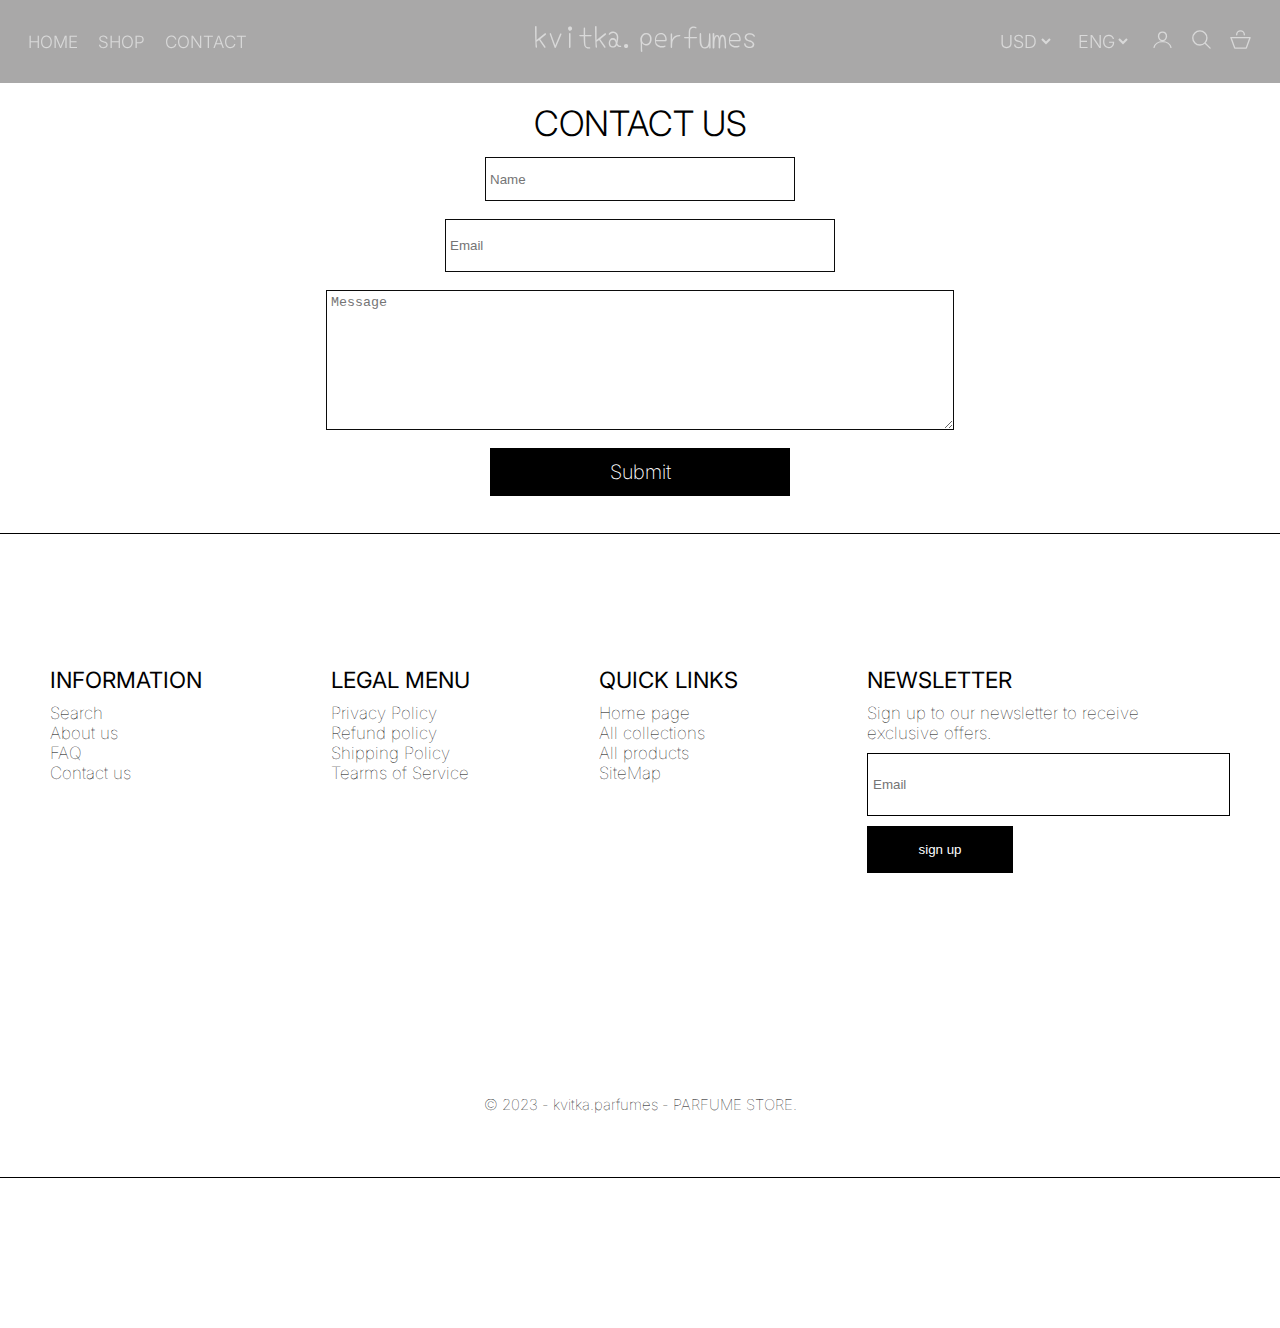
<file: contact.html>
<!DOCTYPE html>
<html lang="en">
<head>
    <meta charset="UTF-8" >
    <meta name="viewport" content="width=device-width, initial-scale=1.0">
    <link rel="stylesheet" href="style.css">
    <link rel="stylesheet" href="about.html">
    <link rel="stylesheet" href="index.html">
    <link rel="stylesheet" href="account.html">
</head>
<body>
<header class="all-header">
    <div class="hamburger-menu">
        <input id="menu__toggle" type="checkbox" />
        <label class="menu__btn" for="menu__toggle">
          <span></span>
        </label>
        <ul class="menu__box">
          <li><a class="menu__item" href="index.html">Home</a></li>
          <li><a class="menu__item" href="shoppage.html">Shop</a></li>
          <li><a class="menu__item" href="contact.html">Contact</a></li>
          <li><a class="menu__item" href="account.html">Account</a></li>
        <div class="knopky">
            <nav class="menu-bottom" aria-expanded="false">
            <select class="currency-two">
                <li> <option value="UAH" class="menu__item">UAH</option></li>
                <li> <option value="USD" selected class="menu__item">USD</option></li>
                <li> <option value="EUR" class="menu__item">EUR</option></li>
            </nav>
            </select>

            <div class="menu-bottom">
            <select class="currency-two">
                <li>  <option value="UKR" class="menu__item">UKR</option></li>
                <li>  <option value="ENG" selected class="menu__item">ENG</option></li>
            </select>
            </div>
        </div>
        </ul>
    </div>
    <nav class="header-first">
        <ul>
            <li class="header-first-item" title="Home">
                <a href="index.html">HOME</a>
            </li>
            <li class="header-first-item" title="SHOP">
                <a href="shoppage.html">SHOP</a>
            </li>
            <li class="header-first-item" title="CONTACT">
                <a href="contact.html">CONTACT</a>
            </li>
        </ul>
    </nav>

    <section class="logo">
        <h1>
            <a href="index.html">
                kvitka.perfumes
            </a>
        </h1>
    </section>

    <nav class="header-second" aria-expanded="false">
        <select class="currency">
            <option value="UAH">UAH</option>
            <option value="USD" selected>USD</option>
            <option value="EUR">EUR</option>
        </select>

        <div class="language-dropdown">
            <select class="currency">
                <option value="UKR">UKR</option>
                <option value="ENG" selected>ENG</option>
            </select>
        </div>

        <a href="account.html" class="icon-acc">
            <svg aria-hidden="true" fill="none" focusable="false" width="24" class="header__icon-account"
                viewBox="0 0 24 24">
                <path
                    d="M16.125 8.75c-.184 2.478-2.063 4.5-4.125 4.5s-3.944-2.021-4.125-4.5c-.187-2.578 1.64-4.5 4.125-4.5 2.484 0 4.313 1.969 4.125 4.5Z"
                    stroke="currentColor" stroke-width="1.4" stroke-linecap="round" stroke-linejoin="round"></path>
                <path
                    d="M3.017 20.747C3.783 16.5 7.922 14.25 12 14.25s8.217 2.25 8.984 6.497"
                    stroke="currentColor" stroke-width="1.4" stroke-miterlimit="10"></path>
            </svg>
        </a>

        <a href="search.png" class="icon-srh">
            <svg aria-hidden="true" fill="none" focusable="false" width="24" class="header__icon-search"
                viewBox="0 0 24 24">
                <path
                    d="M10.364 3a7.364 7.364 0 1 0 0 14.727 7.364 7.364 0 0 0 0-14.727Z"
                    stroke="currentColor" stroke-width="1.4" stroke-miterlimit="10">
                </path>
                <path
                    d="M15.857 15.858 21 21.001"
                    stroke="currentColor" stroke-width="1.4" stroke-miterlimit="10" stroke-linecap="round">
                </path>
            </svg>
        </a>

        <a href="shoppage.html" class="relative" aria-controls="cart-drawer">
            <svg aria-hidden="true" fill="none" focusable="false" width="24" class="header__icon-cart"
                viewBox="0 0 24 24">
                <path
                    d="M2 10h20l-4 11H6L2 10Zm14-3a4 4 0 0 0-8 0"
                    stroke="currentColor" stroke-width="1.4" stroke-linecap="round" stroke-linejoin="round">
                </path>
            </svg>
            <cart-dot class="header__cart-dot"></cart-dot>
        </a>
    </nav>
</header>

<main class="main-contact">
 
    <div class="main-contact">
        <section class="text-in-main">
            <div class="contact-text">
                <p>CONTACT US</p>
             </div> 
        </section>
        <div class="form-contact">
            <section class="name-email">
                <form id="contactForm" onsubmit="return validateForm()">
                    <section class="name-email">
                        <div class="name-contact">
                            <div id="name-container">
                                <input type="text" id="name" name="name" placeholder="Name" required>
                            </div>
                        </div>
                        <div class="email-contact">
                            <div id="email-container">
                                <input type="email" name="email" id="email" placeholder="Email" required oninput="checkEmailValidity()">
                            </div>                
                        </div>
                    </section>
                    <div class="message-contact">
                        <div id="message-container" class="message-contact">
                            <textarea id="message" name="message" placeholder="Message" required></textarea>
                        </div>
                    </div>
                    <div class="submit-contact">
                        <input type="submit" value="Submit">
                    </div>
                </form>
            <!-- <div class="name-contact">
                <div id="name-container">
                    <input type="text" id="name" name="name" placeholder="Name">
                </div>
            </div>
            <div class="email-contact">
                <div id="email-container">
                    <input type="email" name="email" id="email"  placeholder="Email" required oninput="checkEmailValidity()">
                </div>                
            </div>
            </section>
            <div class="message-contact">
                <div id="message-container" class="message-contact">
                    <textarea id="message" name="message" placeholder="Message" required></textarea>
                </div>
            </div>
            <div class="submit-contact">
                <input type="submit" value="Submit">
            </div> -->
        </div>
    </div>
    
      <hr class="main-contact-line">
</main>

 <footer>
    <section class="all-footer">
    <section class="two-footer">
        <section class="footer-one">
            <ul class="info">
                <h4 class="foot-zag"> INFORMATION</h4>
            
                <li><a href="/uk/search" class="points-info">Search</a></li>
                <li><a href="/uk/pages/about-us"class="points-info">About us</a></li>
                <li><a href="/uk/pages/faq" class="points-info">FAQ</a></li>
                <li><a href="/uk/pages/contact" class="points-info">Contact us</a></li>
            </ul>
        </section>
        <section class="footer-two"> 
            <ul class="menu">
                <h4 class="foot-zag">LEGAL MENU</h4>
           
                <li><a href="/uk/policies/privacy-policy" class="points-menu">Privacy Policy</a></li>
                <li><a href="/uk/policies/refund-policy" class="points-menu">Refund policy</a></li>
                <li><a href="/uk/policies/shipping-policy" class="points-menu">Shipping Policy</a></li>
                <li><a href="/uk/policies/terms-of-service" class="points-menu">Tearms of Service</a></li>
            </ul>
        </section> 
     
        <section class="footer-tree">
            <ul class="links">
                <h4 class="foot-zag">QUICK LINKS</h4>
           
                <li><a href="/uk" class="points-links">Home page</a></li>
                <li><a href="/uk/collections" class="points-links">All collections</a></li>
                <li><a href="/uk/collections/all" class="points-links">All products</a></li>
                <li><a href="https://aa0511-3.myshopify.com/sitemap.xml" class="points-links">SiteMap</a></li>
            </ul>
        </section>
        
        <section class="news">
            <h4 class="NEWSLETTER">NEWSLETTER</h4>
            <p class="text-email" >Sign up to our newsletter to receive<br>
                 exclusive offers.</p>
        
            <form action="" method="post" accept-charset="UTF-8" class="form">
                <label for="EMAIL"></label>
                <input type="email" id="EMAIL" name="contact[email]" placeholder="Email" autocomplete="email" required>
                <input type="submit" value="sign up" class="submit">
            </form>
        </section>
    </section>
  
    </section> 
     <p class="heading-text">
        © 2023 - kvitka.parfumes  - PARFUME STORE.
    </p>
</footer>
    <hr class="footer-line">
</body>
</html>
</file>
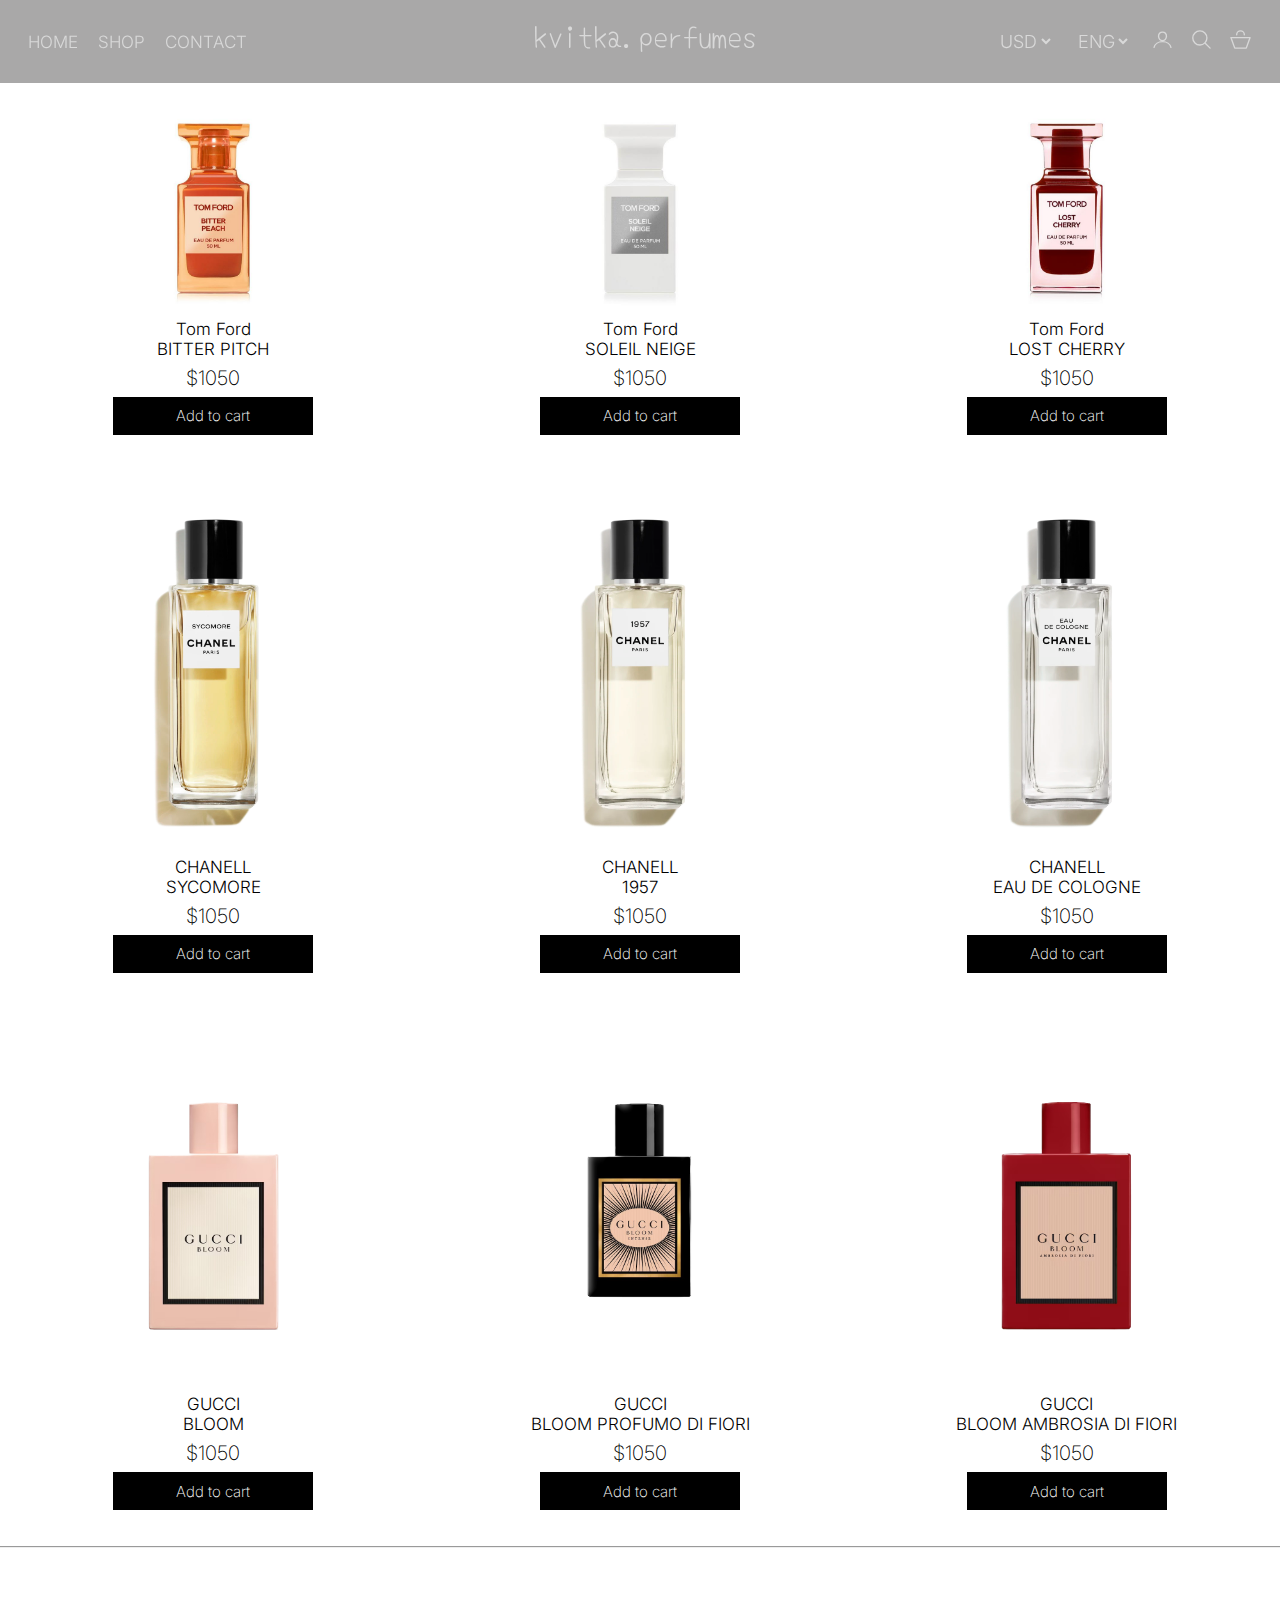
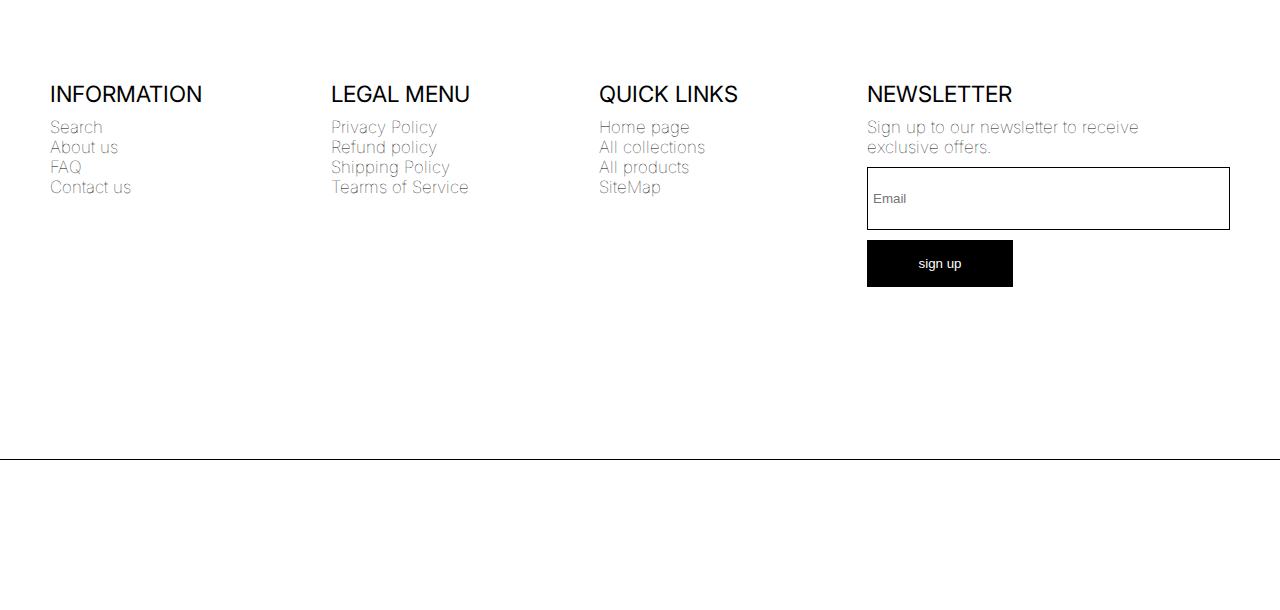
<file: shoppage.html>
<!DOCTYPE html>
<html lang="en">
<head>
    <meta charset="UTF-8" >
    <meta name="viewport" content="width=device-width, initial-scale=1.0">
    <link rel="stylesheet" href="style.css">
    <link rel="stylesheet" href="about.html">
    <link rel="stylesheet" href="contact.html">
    <link rel="stylesheet" href="account.html">
    <link rel="stylesheet" href="index.html">

</head>
<body>

<header class="all-header">
        <div class="hamburger-menu">
            <input id="menu__toggle" type="checkbox" />
            <label class="menu__btn" for="menu__toggle">
              <span></span>
            </label>
            <ul class="menu__box">
              <li><a class="menu__item" href="index.html">Home</a></li>
              <li><a class="menu__item" href="shoppage.html">Shop</a></li>
              <li><a class="menu__item" href="contact.html">Contact</a></li>
              <li><a class="menu__item" href="account.html">Account</a></li>
            <div class="knopky">
                <nav class="menu-bottom" aria-expanded="false">
                <select class="currency-two">
                    <li> <option value="UAH" class="menu__item">UAH</option></li>
                    <li> <option value="USD" selected class="menu__item">USD</option></li>
                    <li> <option value="EUR" class="menu__item">EUR</option></li>
                </nav>
                </select>
    
                <div class="menu-bottom">
                <select class="currency-two">
                    <li>  <option value="UKR" class="menu__item">UKR</option></li>
                    <li>  <option value="ENG" selected class="menu__item">ENG</option></li>
                </select>
                </div>
            </div>
            </ul>
        </div>
        <nav class="header-first">
            <ul>
                <li class="header-first-item" title="Home">
                    <a href="index.html">HOME</a>
                </li>
                <li class="header-first-item" title="SHOP">
                    <a href="shoppage.html">SHOP</a>
                </li>
                <li class="header-first-item" title="CONTACT">
                    <a href="contact.html">CONTACT</a>
                </li>
            </ul>
        </nav>

        <section class="logo">
            <h1>
                <a href="index.html">
                    kvitka.perfumes
                </a>
            </h1>
        </section>

        <nav class="header-second" aria-expanded="false">
            <select class="currency">
                <option value="UAH">UAH</option>
                <option value="USD" selected>USD</option>
                <option value="EUR">EUR</option>
            </select>

            <div class="language-dropdown">
                <select class="currency">
                    <option value="UKR">UKR</option>
                    <option value="ENG" selected>ENG</option>
                </select>
            </div>

            <a href="account.html" class="icon-acc">
                <svg aria-hidden="true" fill="none" focusable="false" width="24" class="header__icon-account"
                    viewBox="0 0 24 24">
                    <path
                        d="M16.125 8.75c-.184 2.478-2.063 4.5-4.125 4.5s-3.944-2.021-4.125-4.5c-.187-2.578 1.64-4.5 4.125-4.5 2.484 0 4.313 1.969 4.125 4.5Z"
                        stroke="currentColor" stroke-width="1.4" stroke-linecap="round" stroke-linejoin="round"></path>
                    <path
                        d="M3.017 20.747C3.783 16.5 7.922 14.25 12 14.25s8.217 2.25 8.984 6.497"
                        stroke="currentColor" stroke-width="1.4" stroke-miterlimit="10"></path>
                </svg>
            </a>

            <a href="search.png" class="icon-srh">
                <svg aria-hidden="true" fill="none" focusable="false" width="24" class="header__icon-search"
                    viewBox="0 0 24 24">
                    <path
                        d="M10.364 3a7.364 7.364 0 1 0 0 14.727 7.364 7.364 0 0 0 0-14.727Z"
                        stroke="currentColor" stroke-width="1.4" stroke-miterlimit="10">
                    </path>
                    <path
                        d="M15.857 15.858 21 21.001"
                        stroke="currentColor" stroke-width="1.4" stroke-miterlimit="10" stroke-linecap="round">
                    </path>
                </svg>
            </a>

            <a href="shoppage.html" class="relative" aria-controls="cart-drawer">
                <svg aria-hidden="true" fill="none" focusable="false" width="24" class="header__icon-cart"
                    viewBox="0 0 24 24">
                    <path
                        d="M2 10h20l-4 11H6L2 10Zm14-3a4 4 0 0 0-8 0"
                        stroke="currentColor" stroke-width="1.4" stroke-linecap="round" stroke-linejoin="round">
                    </path>
                </svg>
                <cart-dot class="header__cart-dot"></cart-dot>
            </a>
        </nav>
</header>
    
<main class="shop-main">
    <div class="product-list">

        <div class="tree-parfumes">
            <div class="product-card">
                <img src="shop-1.jpg" class="shop-img" alt="Product 1">
                <h3>Tom Ford<br>
                    BITTER PITCH
                </h3>
                <div class="price" onmouseover="changeColor('price1')" onmouseout="resetColor('price1')">
                        <span>$1050</span>
                </div>
                <!-- Додайте атрибути data-product та data-price для передачі параметрів функції addToCart -->
                <input type="submit" class="add-to-cart" value="Add to cart" data-product="Tom Ford BITTER PITCH" data-price="1050" onclick="addToCart('Tom Ford BITTER PITCH', 1050)">
            </div>

            <div class="product-card">
                <img src="shop-2.jpg" class="shop-img" alt="Product 2">
                <h3>Tom Ford<br>
                    SOLEIL NEIGE
                </h3>
                <div class="price" onmouseover="changeColor('price1')" onmouseout="resetColor('price1')">
                    <span>$1050</span>
                </div>
                <input type="submit" class="add-to-cart" value="Add to cart">
            </div>

            <div class="product-card">
                <img src="shop-3.jpg"  class="shop-img" alt="Product 1">
                <h3>Tom Ford<br>
                    LOST CHERRY
                </h3>
                <div class="price" onmouseover="changeColor('price1')" onmouseout="resetColor('price1')">
                    <span>$1050</span>
                </div>
                <input type="submit" class="add-to-cart" value="Add to cart">
            </div>
        </div>

        <div class="sec-tree-parfumes">

            <div class="product-card">
                <img src="shop-4.jpg" class="shop-img"  alt="Product 2">
                <h3>CHANELL<br>
                    SYCOMORE
                </h3>
                <div class="price" onmouseover="changeColor('price1')" onmouseout="resetColor('price1')">
                    <span>$1050</span>
                </div>
                <input type="submit" class="add-to-cart" value="Add to cart">
            </div>

            <div class="product-card">
                <img src="shop-5.jpg"  class="shop-img" alt="Product 1">
                <h3>CHANELL<br>
                    1957
                </h3>
                <div class="price" onmouseover="changeColor('price1')" onmouseout="resetColor('price1')">
                    <span>$1050</span>
                </div>
                <input type="submit" class="add-to-cart"  value="Add to cart">
            </div>

            <div class="product-card">
                <img src="shop-6.jpg" class="shop-img"  alt="Product 2">
                <h3>CHANELL<br>
                    EAU DE COLOGNE
                </h3>
                <div class="price" onmouseover="changeColor('price1')" onmouseout="resetColor('price1')">
                    <span>$1050</span>
                </div>
                <input type="submit" class="add-to-cart" value="Add to cart">
            </div>

        </div>

        <div class="last-tree-parfumes">

            <div class="product-card">
                <img src="shop-7.jpg"  class="shop-img" alt="Product 1">
                <h3>GUCCI <br>
                    BLOOM
                </h3>
                <div class="price" onmouseover="changeColor('price1')" onmouseout="resetColor('price1')">
                    <span>$1050</span>
                </div>
                <input type="submit" class="add-to-cart" value="Add to cart">
            </div>

            <div class="product-card">
                <img src="shop-8.jpg"  class="shop-img" alt="Product 2">
                <h3>GUCCI<br>
                    BLOOM PROFUMO DI FIORI
                </h3>
                <div class="price" onmouseover="changeColor('price1')" onmouseout="resetColor('price1')">
                    <span>$1050</span>
                </div>
                <input type="submit" class="add-to-cart"  value="Add to cart">
            </div>

            <div class="product-card">
                <img src="shop-9.jpg" class="shop-img" alt="Product 2">
                <h3>GUCCI<br> 
                    BLOOM AMBROSIA DI FIORI
                </h3>
                <div class="price" onmouseover="changeColor('price1')" onmouseout="resetColor('price1')">
                    <span>$1050</span>
                </div>
                <input type="submit" class="add-to-cart" value="Add to cart">
            </div>
            
        </div>
    </div>
            <hr class="main-shop-line">
</main>


<footer>
    <section class="all-footer">
    <section class="two-footer">
        <section class="footer-one">
            <ul class="info">
                <h4 class="foot-zag"> INFORMATION</h4>
            
                <li><a href="/uk/search" class="points-info">Search</a></li>
                <li><a href="/uk/pages/about-us"class="points-info">About us</a></li>
                <li><a href="/uk/pages/faq" class="points-info">FAQ</a></li>
                <li><a href="/uk/pages/contact" class="points-info">Contact us</a></li>
            </ul>
        </section>
        <section class="footer-two"> 
            <ul class="menu">
                <h4 class="foot-zag">LEGAL MENU</h4>
           
                <li><a href="/uk/policies/privacy-policy" class="points-menu">Privacy Policy</a></li>
                <li><a href="/uk/policies/refund-policy" class="points-menu">Refund policy</a></li>
                <li><a href="/uk/policies/shipping-policy" class="points-menu">Shipping Policy</a></li>
                <li><a href="/uk/policies/terms-of-service" class="points-menu">Tearms of Service</a></li>
            </ul>
        </section> 
     
        <section class="footer-tree">
            <ul class="links">
                <h4 class="foot-zag">QUICK LINKS</h4>
           
                <li><a href="/uk" class="points-links">Home page</a></li>
                <li><a href="/uk/collections" class="points-links">All collections</a></li>
                <li><a href="/uk/collections/all" class="points-links">All products</a></li>
                <li><a href="https://aa0511-3.myshopify.com/sitemap.xml" class="points-links">SiteMap</a></li>
            </ul>
        </section>
        
        <section class="news">
            <h4 class="NEWSLETTER">NEWSLETTER</h4>
            <p class="text-email" >Sign up to our newsletter to receive<br>
                 exclusive offers.
            </p>
        
            <form action="" method="post" accept-charset="UTF-8" class="form">
                <label for="EMAIL"></label>
                <input type="email" id="EMAIL" name="contact[email]" placeholder="Email" autocomplete="email" required>
                <input type="submit" value="sign up" class="submit">
            </form>
        </section>
    </section>
    </section>
</footer>
    <hr class="footer-line">
</body>
</file>
<file: style.css>
@import url('https://fonts.googleapis.com/css2?family=Inter:wght@100;200;300;400;500;600;700;800;900&family=Roboto:ital,wght@0,100;0,300;0,400;0,500;0,700;0,900;1,100;1,300;1,400;1,500;1,700;1,900&family=Yomogi&display=swap');
*   { 
    padding: 0; 
    margin: 0; 
   
}
/* Header styles */
.all-header {   
    position: fixed;
    width: 100%; 
    padding: 0.5rem ;
    display: flex;
    flex-wrap: wrap;
    font-family: Inter, cursive;
    color:  rgba(217, 217, 217, 1);
    background-color: #605f5f8a;
    z-index: 1000; 
    top: 0; 
    justify-content: space-between;
    align-items: baseline;
    overflow: hidden;
}
.hamburger-menu{
    display: none;
}

.logo a {
    font-family: Yomogi;
    font-size: 30px; 
    font-weight: 100;
    color: rgba(217, 217, 217, 1);
    text-align: center;
    flex: 1;
    text-decoration: none;
}
.header-first{
    width:246px;
}
.header-first ul {
    list-style: none;
    display: flex;
    text-decoration: none;
}
.header-first{
    padding: 0.5rem 20px;
    display: flex;
    font-family: Inter, cursive;
    font-weight: 200;
    align-items: center;
     margin-right: 20px;

}
.header-first-item a {
     margin-right: 20px;
    display: flex; 
    font-size: 17px;
    font-weight: 300;
    color:  rgba(217, 217, 217, 1);
    text-decoration: none;
}
.header-second {
    padding: 20px;
    display: flex;
    font-family: Inter, cursive;
    font-weight: 200;
    align-items: center;
}
.header__icon-account,
.header__icon-search,
.header__icon-cart {
    width: 23px;
    height: 23px;
}
.currency, .language-dropdown select {
    margin-right: 20px;
    font-family: Inter;
    font-size: 18px;   
    font-weight: 300;
    color:  rgba(217, 217, 217, 1);
    background-color: #00000000;
    border: none ;
    text-decoration: none;
}
.icon-acc, .icon-srh, .header__icon-cart {
    margin-right: 1rem;
    color:  rgba(217, 217, 217, 1);;
}
.cart-drawer {
    height: 100%;
    width: 400px;
    display: flex;
    background-color: rgba(217, 217, 217, 1);
    position: fixed;
    top: 0;
    right: -1rem;
    box-shadow: -2px 0px 5px 0px rgba(217, 217, 217, 1);
}
/* Стилі для маленьких екранів хедера (наприклад, мобільних пристроїв) */
@media (max-width: 950px) {
    .all-header {
        flex-direction: row; /* Шапка стане вертикальною на малих екранах */
        padding: 0.5rem; /* Зменшимо відступи */
        align-items: baseline;
    }

    .logo a {
    font-size: 18px; 
    font-weight: 100;
    color: rgba(217, 217, 217, 1);
    text-align: center;
    flex: 1;
    text-decoration: none;
    }
    .header-first-item a {
        display: flex;
        font-size: 13px;
        text-decoration: none;
    }
    .header-second{
        align-items:baseline;
    }
    .currency,
    .language-dropdown select {
        margin-right: 4px; /* Зменшимо відступи для валют та мов на малих екранах */
    }
    .header__icon-account,
    .header__icon-search,
    .header__icon-cart {
        width: 17px;
        height: 17px;
    }
    .currency, .language-dropdown select {
        margin-right: 1rem;
        font-family: Inter;
        font-size: 13px;   
        font-weight: 300;
        color:  rgba(217, 217, 217, 1);
        background-color: #00000000;
        border: none ;
        text-decoration: none;
    }

}
/* main */

.image-section {
    width: 100%;
    height: auto;
}
video {
    display: flex;
    width: 100%;
    margin-bottom:3px;
}
.image-with-text-one {
    display: flex;
    flex-direction: row;
    justify-content:space-around;
    box-sizing: border-box;
    min-width: 100%;
    margin-top: -0.25rem;
}
.photo-two {
    display: flex;
    justify-content: left;
    max-width: 50%;
}
.text-right, .text-left{
    width: 50%;
    font-family: Roboto ;
    font-weight: 300;
    display: flex;
    flex-wrap: wrap;
    justify-content: center;
    align-items: center;
    flex-direction: column;
    padding:  50px;  
    box-sizing: border-box; 
}
 .two-text, .tree-text{
    font-size: 25px;

    font-weight: 200;

    display: flex;
    text-align: left;
    line-height: 1.2;
    height: auto;
    max-width: 550px;
    border: none;
    margin-bottom: 20px;
} 
.button-one , .button-two {
    display: flex;
    justify-content: center;
    align-items: center;
    font-family: Roboto ;
    font-size:18px;
    font-weight: light;
    text-decoration: none;
    list-style: none;
    width: 198px;
    height: 54px;
    border: 1px solid black;
    background: linear-gradient(to right, black 50%, white 50%);
    color: white;
    border: 1px solid black;
    cursor: pointer;
    transition: background-position 0.3s linear;
    background-size: 200% 100%;
}
.button-one:hover , .button-two:hover{
        background-position: -100% 0;
        color: black;
}
.image-with-text-two {
    display: flex;
    flex-direction: row;
    flex-wrap: wrap;
    justify-content:space-around ;
    box-sizing: border-box;
    max-width: 100%;
}
.photo-tree {
    display: flex;
    justify-content: right;
    width: 50%;
}
.photo-four{
    width: 100%;
    height: 950px;
}

@media (max-width: 950px){
    .text-right, .text-left{
    font-size: 15px;
    }
    .button-one , .button-two {
    width: 158px;
    height: 34px;  
    }
}

/* Стилізація footer */
footer{
    flex: 0 0 auto;
}
.all-footer{
    display: flex;
    flex-wrap:wrap;
    justify-content: space-between;
    align-items: baseline;
    max-width: 100%; 
    height: auto; 
    padding: 132px 50px ;
}
footer h4{
    display: flex;
    font-family: Inter;

    font-size: 1.4rem;

    font-weight: 400;
    margin-bottom: 10px; 
}
.two-footer{
    width: 100%;
    justify-content: space-between ;
    display: flex;  
    align-items: baseline;
    flex-direction: row;
    flex-wrap:wrap ;
    height: auto;
}
.info, .menu, .links{
    display: flex;
    font-family: Inter; 
    color: #000;
    list-style: none;
    flex-direction: column;
}
.points-info  li,.points-links  li, .points-menu  li{
    display: block; 
    margin-bottom: 25px; 
}
.info a,.menu a, .links a, .text-email{
    font-family: Inter; 
    text-decoration: none;
    color: #000;
    font-size: 20px;
    font-weight: 100 ;
    font-size: 17px;

}
.news {
    font-family: Inter ;
    font-weight: 100;
    margin-bottom: 20px; 
    list-style: none;
    display: flex;
    flex-direction: column;  
    margin-right:0px;
}
.NEWSLETTER{
    font-family: Inter ;
    font-weight: 400;
    margin-bottom: 15px; 
}
.NEWSLETTER,
.text-email,
.form,
.submit {
    display: block;
    margin-bottom: 10px;
}
.news .text-email {
    font-family: Inter;
    color: #000;
}
.news input[type="email"] {
    width: 351px;
    height: 51px;
    background-color: transparent;
    border: 1px solid black;
    margin-bottom: 10px;
    padding:5px;

}.news input[type="submit"] {
    width: 146px;
    height: 47px;
    background-color: black;
    color: rgba(217, 217, 217, 1);
    border: none;
    cursor: pointer;
        border: 1px solid black;
    background: linear-gradient(to right, black 50%, white 50%);
    color: white;
    border: 1px solid black;
    cursor: pointer;
    transition: background-position 0.3s linear;
    background-size: 200% 100%;
}
.news input:hover {
        background-position: -100% 0;
        color: black;
}
.heading-text{
    display: flex;
    justify-content: end;
    padding:50px;
    font-family:Inter;
    font-size: 15px;
    font-weight:100;
}
.footer-line {
    border: none;
    border-top: 1px solid black; 
    width: 100%; 
    margin: 0px 0px 150px 0px;
    padding: 0; 
}

@media (max-width: 950px){

    .all-footer{
        padding: 68px 0px 0px 50px;
    }
    .two-footer{
        flex-wrap: wrap;
        flex-direction: column;
        align-items: start; 
        gap: 22px; 
    }
    .footer-one, 
    .footer-two, 
    .footer-tree, 
    .news {
        width: 100%;
        max-width: 300px; 
    }
    .points-info  li,
    .points-links  li, 
    .points-menu  li{
        display: block; 
    }
    .menu a,
    .info a,
    .links a,
    .text-email{
        font-size: 18px;
    }
    .NEWSLETTER, 
    .foot-zag {
        font-size: 17px;
    }

    .news input[type="email"] {
         width: 341px;
       
    }
            
    .news input[type="submit"] {
        width: 146px;
        height: 44px;
    }
    .heading-text{
        justify-content: center; 
        font-size: 10px;
    }
}

@media screen and (max-width:676px) {
    .all-header{
        display: flex;
        flex-wrap: wrap;
        justify-content: space-between;
        align-items:baseline;
        width: 100%;
    }
    .logo {
        flex: 1;
        display: flex;
        align-items: baseline;
        justify-content: center;
    }
    .logo a{
        font-size: 18px;
    }   
    .header-second{
        align-items: baseline;
        padding: 8px 10px;
        
    }
    .icon-acc, .currency,
    .language-dropdown, 
    .header-first {
        display: none;
    }
    .icon-srh, .header__icon-cart {
    margin-right: 10px;
    }
    
    .header__icon-search,
    .header__icon-cart {
        display: flex;
        width: 18px;
        height: 18px;
    }
    .hamburger-menu{
      
        align-items:center;
        display: flex;
        width:45px;
        padding: 8px ;
    }
    #menu__toggle {
        opacity: 0;
    }
    #menu__toggle:checked + .menu__btn > span {
        transform: rotate(45deg);
    }
    #menu__toggle:checked + .menu__btn > span::before {
        top: 0;
        transform: rotate(0deg);
    }
    #menu__toggle:checked + .menu__btn > span::after {
        top: 0;
        transform: rotate(90deg);
    }
    #menu__toggle:checked ~ .menu__box {
        left: 0 !important;
    }

    .menu__btn {
        position: fixed;
        display: flex;
        width: 16px;
        height: 16px;
        cursor: pointer;
        z-index: 1;
        align-items: center;
    }
    .menu__btn > span,
    .menu__btn > span::before,
    .menu__btn > span::after {
        display: block;
        position:absolute;
        width: 100%;
        height: 2px;
        background-color: rgba(217, 217, 217, 1);
        transition-duration: .25s;
    }
    .menu__btn > span::before {
        content: '';
        top: -8px;
    }
    .menu__btn > span::after {
        content: '';
        top: 8px;
    }
    .menu__box {
        display: block;
        position: fixed;
        top: 0;
        left: -100%;
        width: 300px;
        height: 100%;
        margin: 0;
        padding: 80px 0;
        list-style: none;
        background-color: #ECEFF1;
        box-shadow: 2px 2px 6px rgba(0, 0, 0, .4);
        transition-duration: .25s;
    }
    .menu__item,
    .currency-two  {
        display: block;
        padding: 12px 24px;
        color: #000000;
        font-family: 'Inter', sans-serif;
        font-size: 18px;
        font-weight: 200;
        text-decoration: none;
        transition-duration: .25s;
        padding-bottom:15px;
        border-bottom: 1px solid #0000007d;
    }
    .menu__item:hover {
        background-color: #CFD8DC;
    }
    .knopky{
        position: fixed;
        bottom: 0;
    }
    .menu-bottom {
        display: flex;
        flex-direction: column;
        list-style: none;
        align-items: flex-start;
        margin-bottom: 10px;
    }
    
    .currency-two {
        background-color: #00000000;
        text-decoration: none;
        border: none;
        color: rgb(0, 0, 0);
        font-family: Inter;
        font-size: 18px;
        font-weight: 100;
        width: 100px;
        
    }

    .knopky .currency-two {
        border-bottom: 1px solid #0000007d;
        width: 300px;
    }
    
    .knopky .currency-two:last-child {
        border-bottom: none; /* Видаліть лінію для останньої кнопки */
    }




    .image-section {
        /* Тут встановлюємо нову фотографію */
        content: url('media-1.jpg');
        content: cover; /* Зробить зображення відповідно до розміру контейнера */
        justify-content: center ; /* Вирівнює зображення по центру контейнера */
        min-width: 100%; /* Зробить контейнер 100% ширини вікна браузера */
        height: 100vh; 
    }    
    .image-with-text-one, 
    .image-with-text-two{
        display: flex;
        flex-direction: column;
        align-items: center;
    } 
    .photo-two{
        content: url('photo-3.jpg');
        min-width: 100%;
        order: 1;
    }
    .two-text, 
    .tree-text{
        display: flex;
        flex-wrap: wrap;
        font-size: 16px;
        height: auto;
        text-align:center;
        margin-bottom: 15px;
    } 
    .text-right, 
    .text-left{
        order: 2; 
        width: 330px;
        padding: 27px 0px 27px 0px;
        max-width: 300px;
        display: flex;
        flex-wrap: wrap;
    }
    .button-one, 
    .button-two  {
        font-size: 15px;
        color: #000;
        width: 130px;
        height: 30px;
    }
    .photo-tree{
        content: url('media-3.jpg');
        min-width:  100%;
        order: 1;
    }
    .photo-four{
        content: url('media-4.jpg');
        min-width:  100%;
    }
    .all-footer{
        padding: 40px 0px 0px 20px;
    }
    .two-footer{
        flex-wrap: wrap;
        flex-direction: column;
        align-items: start; 
        gap: 22px; 
    }
    .footer-one, 
    .footer-two, 
    .footer-tree, 
    .news {
        width: 100%;
        max-width: 300px; 
    }
    .points-info  li,
    .points-links  li, 
    .points-menu  li{
        display: block; 
    }
    .menu a,
    .info a,
    .links a,
    .text-email{
        font-size: 14px;
    }
    .NEWSLETTER, 
    .foot-zag {
        font-size: 17px;
    }

    .news input[type="email"] {
        width: 270px;
        height: 45px;
    }
            
    .news input[type="submit"] {
        width: 146px;
        height: 44px;
    }
    .heading-text{
        justify-content: center; 
    }
}


/* shop styles */
.shop-main {
    font-family: Inter;
    display: flex;
    flex-direction: column;
    align-items: center;
    justify-content: center;
    margin-top:2%;

}
h3{
    font-family: Inter;
    font-weight: 300;
    font-size: 17px;
    padding-bottom: 7px;
}
.product-list {
    display: flex;
    flex-wrap: wrap;
    justify-content: space-between;
    flex-direction: row;
}
.tree-parfumes,
.sec-tree-parfumes,
.last-tree-parfumes{
    display: flex;
    flex-direction: row;
    justify-content: space-around;

}
/* .product-card {
    text-align: center;
    
    margin: 10px;
    padding: 10px;
    border: 1px solid #cccccc00;
    display: flex;
    flex-direction: column;
    justify-content: center;
    padding-bottom: 5px;
    align-items: center;
} */

.product-card {
    text-align: center;
    margin: 10px;
    padding: 10px;
    border: 1px solid #cccccc00;
    display: flex;
    flex-direction: column;
    justify-content: center;
    padding-bottom: 5px;
    align-items: center;
  background-position: -100% 0;
    color: black;
}
.product-card:hover{



    background: linear-gradient(to right, #605f5f8a 50%, #735f5f00 50%);
    color: #000000;
    border: 1px solid white;
    cursor: pointer;
    transition: background-position 0.3s cubic-bezier(0, 0, 0, -0.16);
    background-size: 200% 100%;
}

.product-card img {
    width: 100%;
    height: auto;
    object-fit: contain;
}


.price {
    font-weight: 200;
    padding-bottom: 7px;
    font-size:20px;

}

.add-to-cart {
    display: flex;
    justify-content: center;
    align-items: center;
    width: 200px;
    height: 38px;
    font-family: Inter;
    font-size: 15px;
    font-weight: 200;
    background: linear-gradient(to right, black 50%, white 50%);
    color: white;
    border: 1px solid black;
    cursor: pointer;
    transition: background-position 0.3s linear;
    background-size: 200% 100%;
    flex-wrap: wrap;
}

.add-to-cart:hover {
    background-position: -100% 0;
    color: black;
}

.main-shop-line {
    min-width: 100%;
    margin-top: 20px;
}

@media screen and (min-width: 600px) and (max-width: 750px) {
    .tree-parfumes,
    .sec-tree-parfumes,
    .last-tree-parfumes {
        flex-direction: column;
    }
}

@media screen and (max-width: 600px) {
    .tree-parfumes,
    .sec-tree-parfumes,
    .last-tree-parfumes {
        flex-direction: column;
    }
}
/* contact page */
.main-contact {
    font-family: Inter;
    display: flex;
    margin-top: 4%;
    justify-items:center;
    flex-wrap: wrap;
    flex-direction: column;
    align-content: flex-end;
    align-items: center;
}

p {
    flex-direction: column;
    display: flex;
    align-items:center;
    margin-bottom: 13px;
    font-family: inter;
    font-size: 35px;
    font-weight: 300;
    justify-items:center;
}

.form-contact {
    display: flex;
    flex-direction: column; 
    align-items: center;
    justify-items:center;
}
#name-container,
#email-container,
#message-container {
    display: flex;
    position: relative;
    margin-bottom: 18px;
    justify-items:center;
    justify-content: center;
}  

#name-container{
    display: flex;
    align-content: center;
    align-items: center;
    justify-content: center;
}

#name {
        width: 300px;
    display: flex;
    align-items: center;
    height: 34px;
    border: 1px solid #0b0b0b;
    padding:4px;
    justify-content:center;
}

#email {
    width: 380px;
    height: 43px;
     align-items: center;
  border: 1px solid #0b0b0b;
    padding:4px;
    justify-content:center;
}

#message {
    min-width: 618px;
    height: 130px;
     align-items: center;
  border: 1px solid #0b0b0b;
    padding:4px;
    justify-content:center;
}
.submit-contact {
    display: flex;
    justify-content: center;
    align-items: center;
}
.submit-contact input {
    align-items: center;
    font-family: Inter;
    font-size: 20px;
    font-weight: 200;
    width: 300px;
    height: 48px;
    background: linear-gradient(to right, black 50%, white 50%);
    color: white;
    border: 1px solid black;
    cursor: pointer;
    transition: background-position 0.3s linear;
    background-size: 200% 100%;
}

.submit-contact input:hover {
    background-position: -100% 0;
    color: black;
}

.main-contact-line {
    border: none;
    border-top: 1px solid black;
    width: 100%;
    margin-top: 36.95px;
}
@media (max-width: 950px){
    p {
    margin-bottom: 11px;
    font-size: 25px;
}
    #name-container,
#email-container,
#message-container {
    position: relative;
    margin-bottom: 15px;
    align-items: center;
    justify-items:center;
}

#name {
    max-width: 150px;
    height: 28px;
}

#email {
    min-width: 360px;
    height: 33px;
}

#message {
    min-width: 518px;
    height: 130px;
}
.submit-contact input {
    font-family: Inter;
    font-size: 25px;
    font-weight: 300;
    width: 400px;
    height: 58px;
    background: linear-gradient(to right, black 50%, white 50%);
    color: white;
    border: 1px solid black;
    cursor: pointer;
    transition: background-position 0.3s linear;
    background-size: 200% 100%;
}
.submit-contact input:hover {
    background-position: -100% 0;
    color: black;
}
}
@media screen and (max-width:676px) {
    .main-contact{
        margin-top:9%;
    }
           p {
           margin-bottom: 11px;
           font-size: 15px;
       }
       #name-container,
       #email-container,
       #message-container {
           margin-bottom: 13px;
           
       }
       #name {
           width: 100px;
           height: 15px
       }
       
       #email {
          min-width: 150px;
          height: 18px;
       }
       #message {
           min-width: 268px;
           height: 60px;
       }
       .submit-contact input {
           font-family: Inter;
           font-size: 13px;
           font-weight: 200;
           width: 120px;
           height: 28px;
           background: linear-gradient(to right, black 50%, white 50%);
           color: white;
           border: 1px solid black;
           cursor: pointer;
           transition: background-position 0.3s linear;
           background-size: 200% 100%;
       }
       
       .submit-contact input:hover {
           background-position: -100% 0;
           color: black;
       }
       }
</file>
